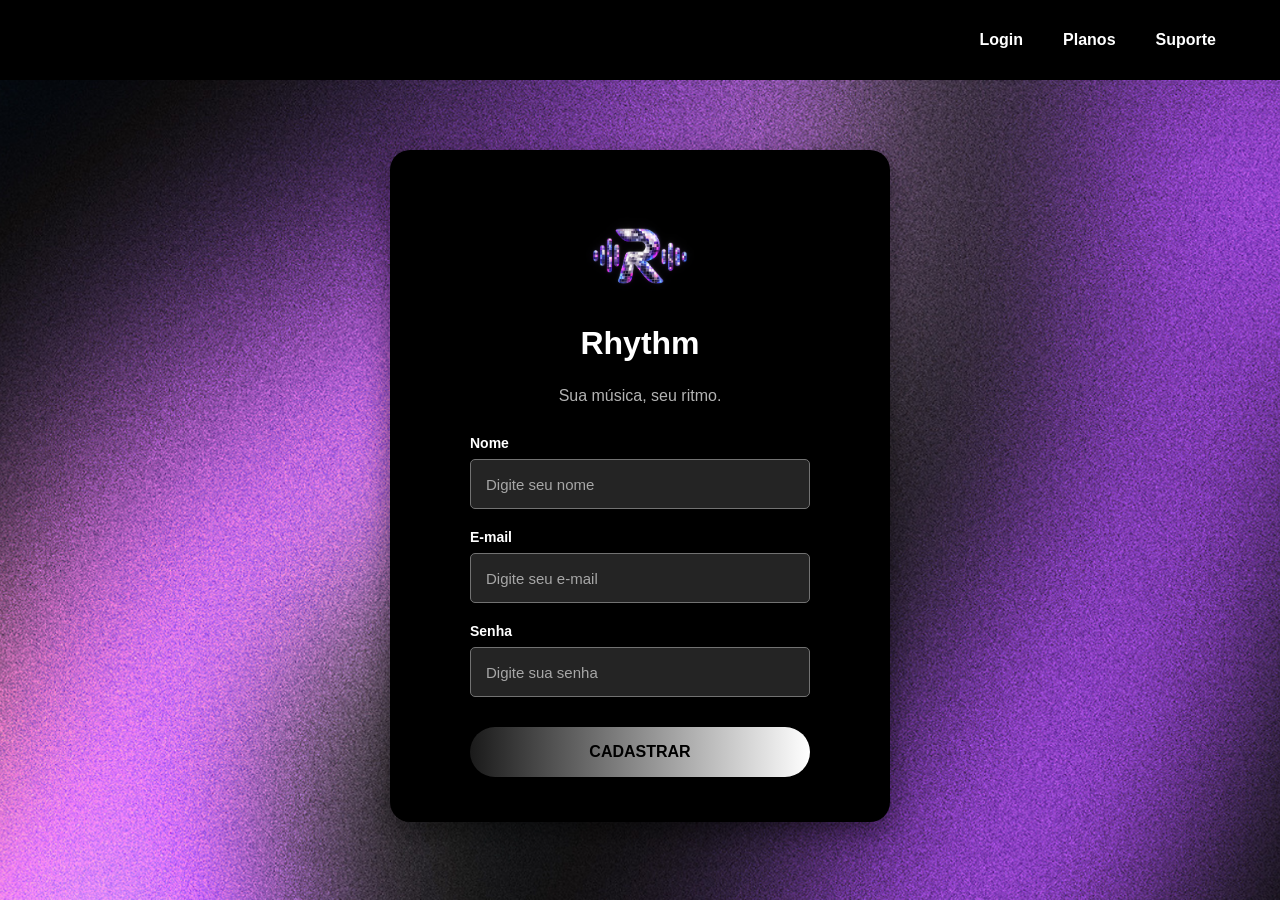
<file: index.html>
<!DOCTYPE html>
<html lang="pt-BR">

<head>
    <meta charset="UTF-8">
    <meta name="viewport" content="width=device-width, initial-scale=1.0">
    <title>Rhythm</title>

    <link rel="stylesheet" href="./index.css">
</head>

<body>

    <header>
        <button>Login</button>
        <button>Planos</button>
        <button>Suporte</button>
    </header>

    <main>

        <img src="./logo1.png" alt="Logo Rhythm">

        <h1>Rhythm</h1>

        <p>Sua música, seu ritmo.</p>

        <form>

            <label for="nome">Nome</label>
            <input
                type="text"
                id="nome"
                placeholder="Digite seu nome"
                required
            >

            <label for="email">E-mail</label>
            <input
                type="email"
                id="email"
                placeholder="Digite seu e-mail"
                required
            >

            <label for="senha">Senha</label>
            <input
                type="password"
                id="senha"
                placeholder="Digite sua senha"
                required
            >

            <a href="./selecao.html" id="btn-cadastro">
                CADASTRAR
            </a>

        </form>

    </main>

</body>

</html>
</file>
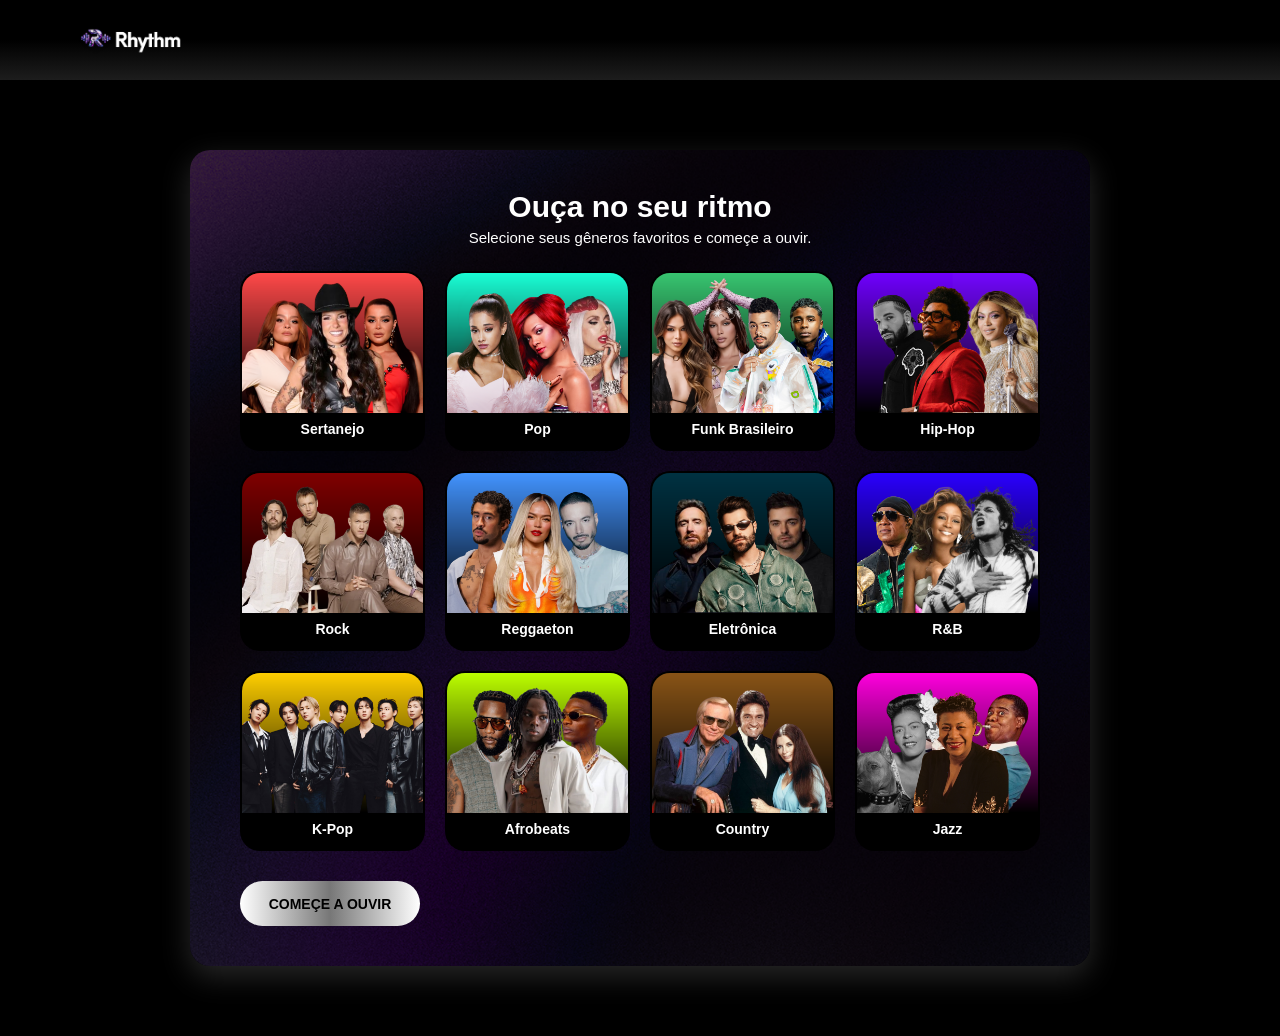
<file: selecao.html>
<!DOCTYPE html>
<html lang="en">
<head>
    <meta charset="UTF-8">
    <meta name="viewport" content="width=device-width, initial-scale=1.0">
    <title>Rhythm</title>
    <link rel="stylesheet" href="./selecao.css">
    
</head>
<body>
    <header>
        
         <img src="./Rhythm.png" alt="">
        

    </header>
    <main>
        <div id="texto">
            <h1 id="slogan">Ouça no seu ritmo</h1>
            <p>Selecione seus gêneros favoritos e começe a ouvir.</p>

        </div>

        <div id="escolha">

              <button class="genero">
                <img src="./sert.png" alt="">
                <p>Sertanejo</p>
            </button>

            
           <button class="genero">
                <img src="./pop.png" alt="">
                <p>Pop</p>
            </button>


            <button class="genero">
                <img src="./funk.png" alt="">
                <p>Funk Brasileiro</p>
            </button>

          

           <button class="genero">
                <img src="./hip.png" alt="">
                <p>Hip-Hop</p>
            </button>

           

            <button class="genero">
                <img src="./rock.png" alt="">
                <p>Rock</p>
            </button>

           

            <button class="genero">
                <img src="./reg.png" alt="">
                <p>Reggaeton</p>
            </button>

           

            <button class="genero">
                <img src="./eletr.png" alt="">
                <p>Eletrônica</p>
            </button>

            

            <button class="genero">
                <img src="./reb.png" alt="">
                <p>R&B</p>
            </button>

            

            <button class="genero">
                <img src="./kpop.png" alt="">
                <p>K-Pop</p>
            </button>

            

            <button class="genero">
                <img src="./afro.png" alt="">
                <p>Afrobeats</p>
            </button>


        
           

            <button class="genero">
                <img src="./country.png" alt="">
                <p>Country</p>
            </button>

            

            <button class="genero">
                <img src="./naosei.png" alt="">
                <p>Jazz</p>
            </button>

            <a href="./inicio.html" id="avancar">
                COMEÇE A OUVIR
            </a>
        </div>
        
    </main>
    <script src="./selecao.js"></script>
</body>
    
    
</body>
</html>
</file>
<file: index.css>
* {
    margin: 0;
    padding: 0;
    box-sizing: border-box;
    font-family: "Montserrat", sans-serif;
}

body {
    width: 100%;
    min-height: 100vh;

    background-image: url("./fundo.png");
    background-size: cover;
    background-position: center;
    background-repeat: no-repeat;

    color: white;
}


/* ====================
   CABEÇALHO
==================== */

header {
    width: 100%;
    height: 80px;

    display: flex;
    align-items: center;
    justify-content: flex-end;

    padding: 0 5%;
    gap: 40px;

    background-color: black;
}

header button {
    background: none;
    border: none;

    color: white;

    font-size: 16px;
    font-weight: bold;

    cursor: pointer;
}


/* ====================
   ÁREA PRINCIPAL
==================== */

main {
    width: 500px;
    max-width: 90%;

    margin: 70px auto;
    padding: 45px 80px;

    background-color: #000000;

    border-radius: 20px;

    display: flex;
    flex-direction: column;
    align-items: center;

    position: relative;

    box-shadow: 0 10px 30px rgba(0, 0, 0, 0.5);
}


/* ====================
   LOGO
==================== */

main img {
    width: 120px;
    height: 120px;

    object-fit: contain;

    margin-bottom: 10px;
}


/* ====================
   TÍTULO
==================== */

main h1 {
    font-size: 32px;

    display: flex;
    align-items: center;

    margin-bottom: 15px;
}

main p {
    margin-top: 10px;

    color: #b3b3b3;

    margin-bottom: 30px;
}


/* ====================
   FORMULÁRIO
==================== */

form {
    width: 100%;

    display: flex;
    flex-direction: column;
}

label {
    font-size: 14px;
    font-weight: bold;

    margin-bottom: 8px;
}

input {
    width: 100%;
    height: 50px;

    padding: 0 15px;
    margin-bottom: 20px;

    background-color: #242424;

    color: white;

    border: 1px solid #727272;

    border-radius: 5px;

    font-size: 15px;
}

input:focus {
    outline: none;
    border-color: white;
}

input::placeholder {
    color: #a7a7a7;
}


/* ====================
   BOTÃO CADASTRAR
==================== */

#btn-cadastro {
    width: 100%;
    height: 50px;

    margin-top: 10px;

    border: none;
    border-radius: 25px;

    background-image:
        linear-gradient(to right, #1A1A1A, #FFFFFF);

    color: #000000;

    font-size: 16px;
    font-weight: bold;

    cursor: pointer;
}

#btn-cadastro:hover {
    background-color: #1fdf64;
}

a {
    display: flex;
    align-items: center;
    justify-content: center;

    width: 180px;
    height: 45px;

    margin-top: 10px;

    border: none;
    border-radius: 25px;

    background-image: linear-gradient(
        90deg,
        #ffffff,
        #777777,
        #ffffff
    );

    color: black;

    font-size: 14px;
    font-weight: 700;

    text-decoration: none;

    cursor: pointer;

    transition: transform 0.2s ease;
}

a:hover {
    transform: scale(1.04);
}
</file>
<file: selecao.css>
* {
    margin: 0;
    padding: 0;
    box-sizing: border-box;
    font-family: "Montserrat", sans-serif;
}

body {
    width: 100%;
    min-height: 100vh;
    background-color: black;
    color: white;
    font-family: Arial, sans-serif;
}



header {
    width: 100%;
    height: 80px;

    display: flex;
    align-items: center;

    padding: 0 5%;

    background-image: linear-gradient(
        black,
        black,
        rgb(29, 29, 29)
    );
}

header > img {
    width: 130px;
    height: 60px;

    object-fit: contain;
}



main {
    width: 900px;
    max-width: 92%;

    margin: 70px auto;

    padding: 40px 50px;

    background-image: url("./fundo2.png");
    background-size: cover;
    background-position: center;

    border-radius: 20px;

    display: flex;
    flex-direction: column;
    align-items: center;

    position: relative;

    box-shadow: 0 10px 30px rgba(80, 80, 80, 0.5);
}



#texto {
    text-align: center;
    margin-bottom: 25px;
}

#slogan {
    font-size: 30px;
    margin-bottom: 5px;
}

#texto p {
    font-size: 15px;
}



#escolha {
    width: 100%;

    display: grid;

    grid-template-columns: repeat(4, 1fr);

    gap: 20px;
}



.genero {
    width: 100%;
    height: 180px;

    padding: 0;

    border: 2px solid transparent;
    border-radius: 20px;

    background-color: #000;
    color: white;

    overflow: hidden;

    display: flex;
    flex-direction: column;
    align-items: center;

    gap: 8px;

    cursor: pointer;

    transition: transform 0.2s ease, border 0.2s ease, opacity 0.2s ease;
}

/* Imagens */

.genero img {
    width: 100%;
    height: 140px;

    object-fit: cover;

    display: block;
}

.genero p {
    font-size: 14px;
    font-weight: 600;
}



.genero:hover {
    transform: scale(1.03);
}

.genero.selecionado {
    border: 3px solid transparent;
    background:
        linear-gradient(#000, #000) padding-box,
        linear-gradient(90deg, #ffffff, #777777, #ffffff) border-box;
    transform: scale(1.03);
}




.avancar {
    grid-column: 1 / -1;

    justify-self: center;

    margin-top: 10px;

    width: 180px;
    height: 45px;

    border: none;
    border-radius: 25px;

    background-color: white;
    color: black;

    font-size: 14px;
    font-weight: 700;

    cursor: pointer;

    transition: transform 0.2s ease;
}

#avancar:hover {
    transform: scale(1.04);
}

a {
    display: flex;
    align-items: center;
    justify-content: center;

    width: 180px;
    height: 45px;

    margin-top: 10px;

    border: none;
    border-radius: 25px;

    background-image: linear-gradient(
        90deg,
        #ffffff,
        #777777,
        #ffffff
    );

    color: black;

    font-size: 14px;
    font-weight: 700;

    text-decoration: none;

    cursor: pointer;

    transition: transform 0.2s ease;
}

a:hover {
    transform: scale(1.04);
}
</file>
